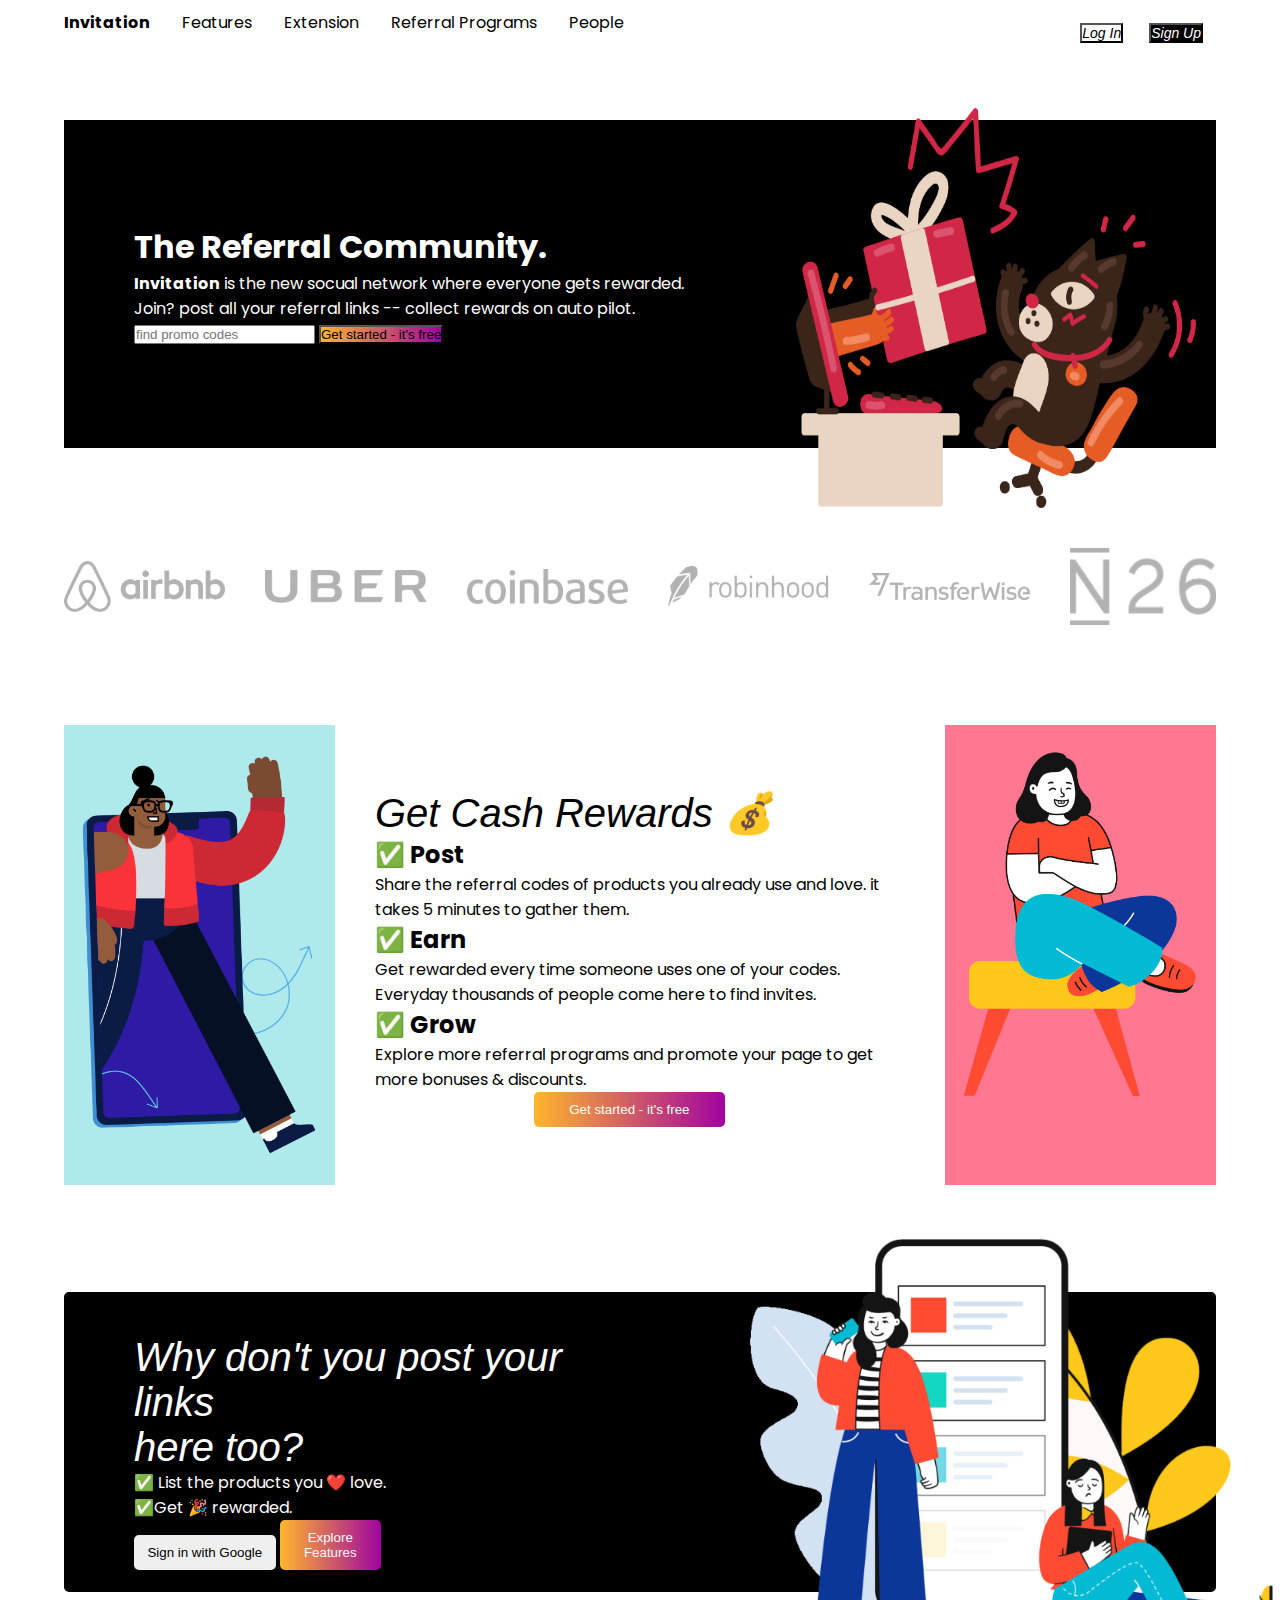
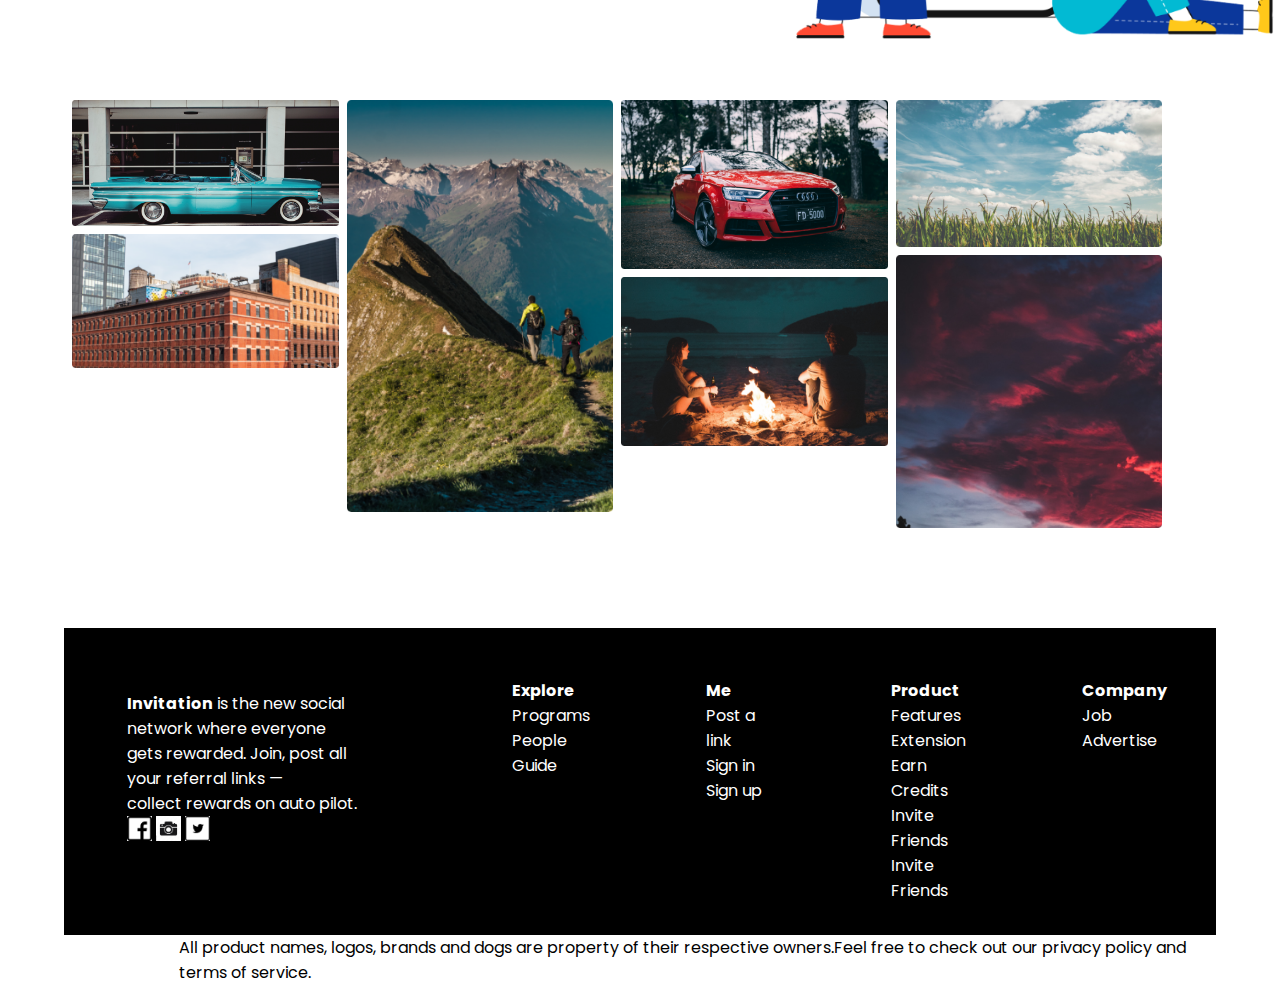
<file: page/index.html>
<!DOCTYPE html>
<html lang="en">
    <head>
        <meta charset="UTF-8">
        <meta http-equiv="X-UA-Compatible" content="IE=edge">
        <meta name="viewport" content="width=device-width, initial-scale=1.0">
        <link href="style.css" rel="stylesheet">
        <link rel="preconnect" href="https://fonts.googleapis.com">
        <link rel="preconnect" href="https://fonts.gstatic.com" crossorigin>
        <link href="https://fonts.googleapis.com/css2?family=Poppins&display=swap" rel="stylesheet">
        <title>the refeeral community.</title>
    </head>
    <!-------------------------------------------menu--------------------------------------------------------->
    <body>
       <div class="contenue"> 
        <header>
            <div class="total"> 
                    <div class="menu">
                        <p><b>Invitation</b></p>
                        <ul class="liste_h">
                            <li>Features</li> 
                            <li>Extension</li>
                            <li>Referral Programs</li>
                            <li>People</li>
                        </ul>    
                    </div>
                
                <div class="botton">
                    <button class="signup"> Sign Up</button> 
                    <button class="login">Log In</button>
                </div>
            </div>
        </header>
        <!----------------------------------------Main------------------------------------------------------------->
        <main>
            <div class="main">
                <div class="content-main">
                    <div class="title">
                        <h1>The Referral Community.</h1>
                        <p><b>Invitation</b> is the new socual network where everyone gets rewarded.</br>
                        Join? post all your referral links -- collect rewards on auto pilot.</p>
                    </div>
                    <div class="recherche">
                        <label for="recherche"></label>
                        <input type="text" id="recherche" name="recherche" placeholder="find promo codes">
                        <button class="get" type="button" > Get started - it's free</button>
                    </div>
                </div>
                    <div class="imag">
                        <img src="./images/hero-image.png">
                    </div>
            </div>
            <!---------------------------------------------mini------------------------------------------------------>  
            <div class="space"></div>
            <section class="mini">
                <img src="./images/company-1.png" alt="imag"> 
                <img src="./images/company-2.png" alt="imag"> 
                <img src="./images/company-3.png" alt="imag"> 
                <img src="./images/company-4.png" alt="imag"> 
                <img src="./images/company-5.png" alt="imag"> 
                <img src="./images/company-6.png" alt="imag">     
            </section>
            <!------------------------------------------getcash-------------------------------------------------------->
            <div class="space"></div>
            <section class="getcash">
                <div class="left">
                    <img src="images\left-illustration.png" alt="left-illustration">
                </div>
                <div>  
                    <p>Get Cash Rewards 💰</p>
                    <h2> ✅ Post</h2>
                    <p>Share the referral codes of products you already use and love. it takes 5 minutes to gather them.</p>
                    <h2> ✅ Earn </h2>
                    <p>Get rewarded every time someone uses one of your codes. Everyday thousands of people come here to find invites.</p>
                    <h2> ✅ Grow  </h2>
                    <p>Explore more referral programs and promote your page to get more bonuses & discounts.</p>
                    <button class="gitde" type="button" > Get started - it's free</button>
                </div>
                <div class="right">
                    <img src="images/right-illustration.png" alt="right-illustration">
                </div>
            </section>
            <!-------------------------------------------------------------------------------------------------------->
            <div class="space"></div>
            <div class="toop">
                <div class="too">
                    <div class="tool">
                        <h2>Why don't you post your links </br>here too?</h2>
                        <p>✅ List the products you ❤️ love.</p>
                        <p>✅Get 🎉 rewarded.</p>
                    </div>
                    <div class="google">
                        <button class="blanc"> Sign in with Google</button> 
                        <button class="clor">Explore Features</button>
                    </div>
                </div>
                <div class="bnt">
                    <img  src="images/signup-image.png" alt="right-bnt">
                </div>
            </div>
            <!------------------------------------------liste des images-------------------------------------------->
            <div class="space"></div>
            <div class="row">
                <div class="column">
                    <img src="images/footer-1.png">
                    <img src="images/footer-5.png">
                </div>
                <div class="column">
                    <img src="images/footer-3.png">
                </div>
                <div class="column">
                    <img src="images/footer-2.png">
                    <img src="images/footer-4.png">
                </div>
                <div class="column">
                    <img src="images/footer-7.png">
                    <img src="images/footer-6.png">
                </div>
            </div>
            
        </main>
        <footer>
            <div class="space"></div>

                <div class="footer">

                    <div class="para"> 
                      <p><b>Invitation</b> is the new social network where everyone</br> gets rewarded. Join, post all your referral links —</br> collect rewards on auto pilot.</p>
                      <img src="images/facebook.png">
                      <img src="images/camera.jpg">
                      <img src="images/twitter.png">

                    </div>
            
                    <div class="liste">
                        <ul>
                            <li><b>Explore</b></li>
                            <li>Programs</li>
                            <li>People</li>
                            <li>Guide</li>
                        </ul>
                    </div>

                    <div class="liste">
                        <ul>
                            <li><b>Me</b></li>
                            <li>Post a link</li>
                            <li>Sign in</li>
                            <li>Sign up</li>
                        </ul>
                   </div>

                   <div class="liste"> 
                         <ul>
                            <li><b>Product</b></li>
                            <li>Features</li>
                            <li>Extension</li>
                            <li>Earn Credits</li>
                            <li>Invite Friends</li>
                            <li>Invite Friends</li>
                         </ul>
                    </div>

                    <div class="liste">
                        <ul>
                            <li><b>Company</b></li>
                            <li>Job</li>
                            <li>Advertise</li>
                        </ul>
                    </div>
                
                   </div>
            <div class="fin"><p>All product names, logos, brands and dogs are property of their respective owners.Feel free to check out our privacy policy and terms of service.</p></div>
        </footer>
    </div>
    </body>
</html>
</file>
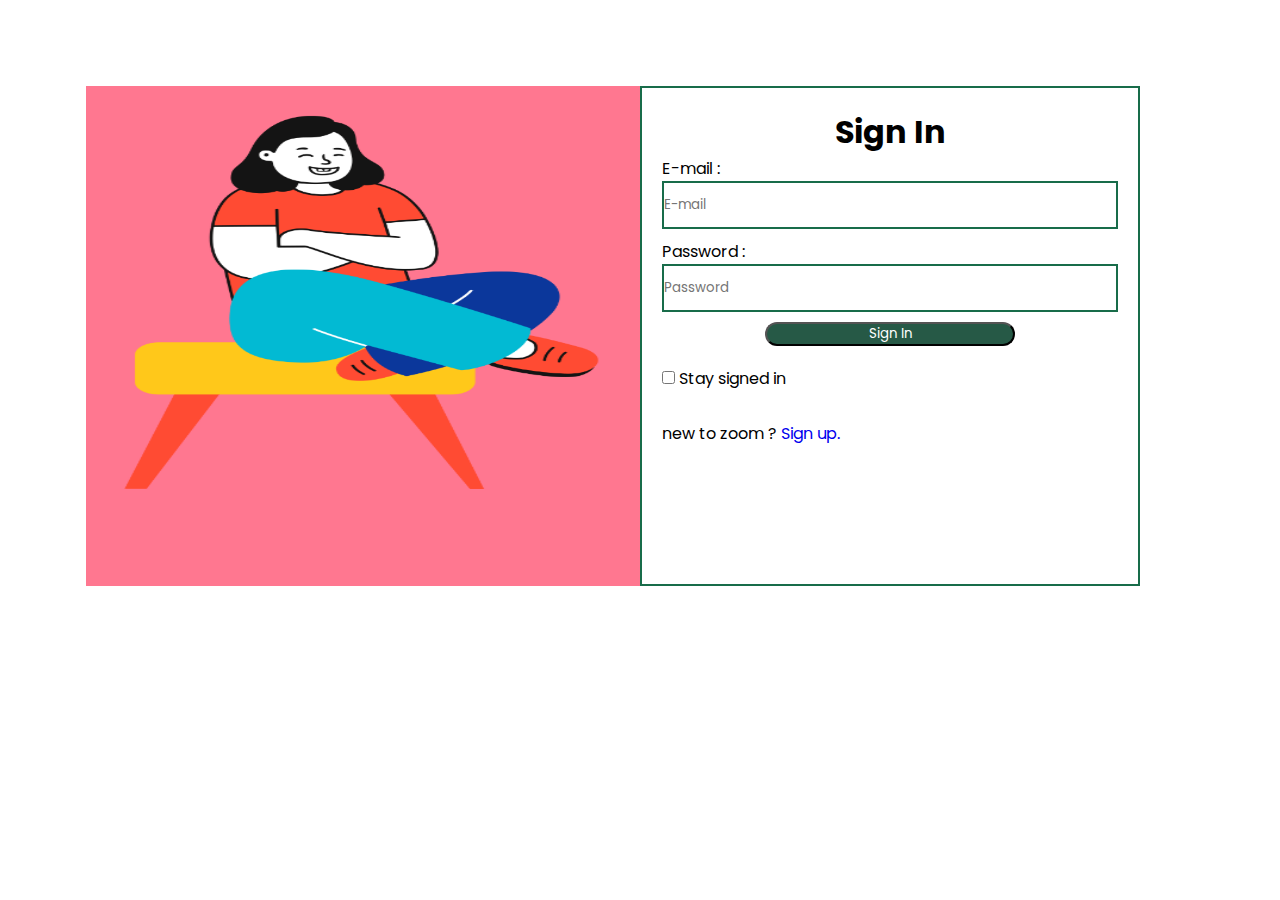
<file: sign in/index.html>
<!DOCTYPE html>
<html lang="en">
    <head>
        <meta charset="UTF-8">
        <meta http-equiv="X-UA-Compatible" content="IE=edge">
        <meta name="viewport" content="width=device-width, initial-scale=1.0">
        <link href="style.css" rel="stylesheet">
        <link rel="preconnect" href="https://fonts.googleapis.com">
        <link rel="preconnect" href="https://fonts.gstatic.com" crossorigin>
        <link href="https://fonts.googleapis.com/css2?family=Poppins&display=swap" rel="stylesheet">
        <title>SIGN IN </title>
    </head>
    <body>
        <div class="container">
            <div class="image">
                <img src="right-illustration.png"
                alt="Texte remplaçant l'image"
                title="Texte à afficher" class="foot">
            </div>
            <div class="signin">
                    <form action=""class="signin1">
                        <h1 class="title">Sign In </h1>
                        <div class="label1">
                            
                            <label for="RE-mail">E-mail :</label>
                            <input id="E-mail" placeholder="E-mail" type="email" class="input1">
                        
                       
                            <label for="Password">Password :</label>
                            <input id="Password" placeholder="Password" type="password" class="input1">
                        </div>
                       
                        <button class="botton">Sign In</button>
                        <div class="checkbox">
                            <input type="checkbox" name="check" id="check" ></input>
                            <label for="check">Stay signed in</label>
                        </div> 
                        <p>new to zoom ? <a href="#" class="Sign">Sign up.</a> </p>
                    </form>
            </div>
        </div>
        
    </body>
</file>
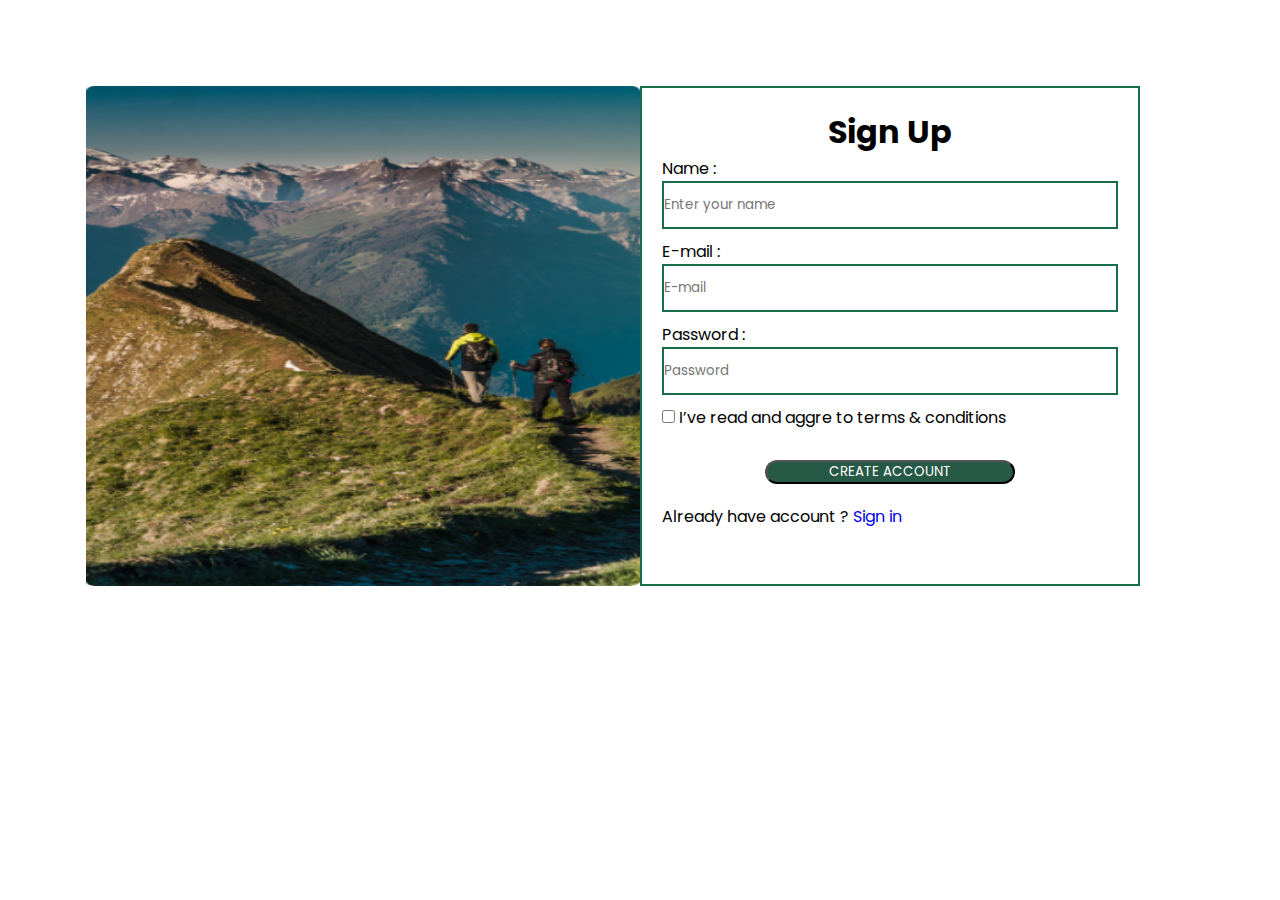
<file: sign up/index.html>
<!DOCTYPE html>
<html lang="en">
    <head>
        <meta charset="UTF-8">
        <meta http-equiv="X-UA-Compatible" content="IE=edge">
        <meta name="viewport" content="width=device-width, initial-scale=1.0">
        <link href="styl.css" rel="stylesheet">
        <link rel="preconnect" href="https://fonts.googleapis.com">
        <link rel="preconnect" href="https://fonts.gstatic.com" crossorigin>
        <link href="https://fonts.googleapis.com/css2?family=Poppins&display=swap" rel="stylesheet">
        <title>SIGN IN </title>
    </head>
    <body>
        <div class="container">
            <div class="image">
                <img src="footer-3.png"
                alt="Texte remplaçant l'image"
                title="Texte à afficher" class="foot">
            </div>
            <div class="signin">
                    <form action=""class="signin1">
                        <h1 class="title">Sign Up </h1>
                        <div class="label1">
                            <label for="Name">Name :</label>
                            <input id="Name" placeholder="Enter your name" type="text" class="input1">
                        
                            <label for="RE-mail">E-mail :</label>
                            <input id="E-mail" placeholder="E-mail" type="email" class="input1">
                        
                       
                            <label for="Password">Password :</label>
                            <input id="Password" placeholder="Password" type="password" class="input1">
                        </div>
                        <div class="checkbox">
                            <input type="checkbox" name="check" id="check" ></input>
                            <label for="check">I’ve read and aggre to terms & conditions</label>
                        </div>    
                        <button class="botton">CREATE ACCOUNT</button>
                        <p>Already have account ? <a href="#" class="Sign">Sign in</a> </p>
                    </form>
            </div>
        </div>
        
    </body>
</file>
<file: page/style.css>
*{
                    margin: 0;
                    padding: 0;
                    box-sizing: border-box;
                }
                body{
                    margin: 0 5%;
                    /* padding: 0 5%; */
                    font-family: 'Poppins', sans-serif;
                    box-sizing: border-box;
                }

                .contenue{
                    justify-content:center ;
                }

                .space {
                    height: 100px;
                }

                .total{
                    margin: 10px 50px 20px 0;
                    width: 100%;
                    height: 90px;
                    display: flex;
                    /* align-items: center; */
                    justify-content: space-between;
                }

                .menu{
                    display: flex;
                    gap: 2em;
                }

                .liste_h{
                    list-style: none;
                    display: flex;
                    gap: 2em;
                }

                /* ul{
                    width: 80%;
                    
                } */
                .mini img{
                    width: 14%
                }

                .botton{
                    width: 30%;
                }

                .get{ 
                    display: inline-block;
                    background-image: linear-gradient(to right,rgb(255, 182, 45), rgb(160, 4, 160));
                }

                .main{
                    position: relative;
                    background-color:black;
                    color: white;  
                    height: 328px;
                    width: 100%;
                    display: flex;
                    align-items: center;
                }

                .content-main{
                    width: 60%;
                    padding: 70px;
                }

                .signup{
                    float: right;
                    margin: 13px;
                    background-color:black;
                    color: white;
                    font : oblique 14px Arial, Helvetica, sans-serif; 
                }

                .login{
                    float: right;
                    margin: 13px;
                    background-color: white;
                    font : oblique 14px Arial, Helvetica, sans-serif; 
                }

                .imag img{
                float: right;   
                width: 13%; 
                height: 50%;
                    
                }



                .imag{
                    position: absolute;
                    width: 400px;
                    height: 400px;
                    bottom: -60px;
                    right: 20px;
                }
                .imag img{
                    width: 100%;
                    height: 100%;
                }
                section{
                    display: flex;
                    align-items: center;
                    padding-top: 0px;
                    gap: 40px;
                    width: 100%;
                }

                .left img{
                    width: 100%;
                    height: 100%;
                }
                .right img{
                    width: 100%;
                    height: 100%;
                }
                .gitde
                {  
                    margin-left: 30%;
                    width: 36%;
                    color: ivory;
                    background-image: linear-gradient(to right,rgb(255, 182, 45), rgb(160, 4, 160));
                    border: none;
                    padding:  10px;
                    border-radius: 5px;
                }
                .getcash p:first-child{
                    font : oblique 40px Arial, Helvetica, sans-serif; 
                }
                .blanc{
                    width: 28%;
                    border: none;
                    padding:  10px;
                    border-radius: 5px;
                }
                .clor{
                    width: 20%;
                    background-image: linear-gradient(to right,rgb(255, 182, 45), rgb(160, 4, 160)); 
                    border: none;
                    padding:  10px;
                    border-radius: 5px;
                    color: aliceblue;

                }
                .tool h2{
                    font : oblique 40px Arial, Helvetica, sans-serif; 
                }


                .toop {
                    display: flex;
                    align-items: center;
                    justify-content: space-between;
                    background-color:black;
                    height: 300px;
                    border-radius: 5px;
                    padding: 0 70px;
                }


                .too{
                    color: white;  
                    height: 214px;
                    width: 50%;
                }

                .bnt {
                    width: 50%;
                }

                .bnt img{
                    height: 400px;
                }


                .tool{
                    width: 100%;
                }
                .google{
                    width: 100%;  
                }


                /* grid starts */


                .row {
                    display: flex;
                    flex-wrap: wrap;
                    width: 100%;
                    padding: 0 4px;
                }

                /* Create four equal columns that sits next to each other */
                .column {
                    flex: 25%;
                    max-width: 24%;
                    padding: 0 4px;
                }

                .column img {
                    margin-top: 8px;
                    vertical-align: middle;
                    width: 100%;
                } 
                .liste ul li{
                    list-style: none;  
                }

                .liste{
                    width: 16%;
                    padding: 50px;
                }
                div.para {
                    width: 38%;
                    padding: 63px;
                }
                .para img{
                    width: 25px;
                    background-color: white;
                }
                .fin p{
                    margin-left: 10%;
                }
                .footer{
                    display: flex; 
                    gap: 1em;  
                    background-color: black;
                    color: white;
                    height: 307px;
                    width: 100%;
    
                    }
                /* Responsive layout - makes a two column-layout instead of four columns */
                @media screen and (max-width: 800px) {
                    
                    .menu{
                        flex-direction: column;
                        gap:1rem;
                    }
                    
                    .column {
                    flex: 50%;
                    max-width: 50%;
                    }
                    .imag img{
                       display:none ;
                    }
                    .left img {
                        display:none ;  
                    }
                    .right img {
                        display:none ;   
                    }
                    .bnt img{
                        display:none ;  
                    }
                    .content-main{
                        width: 99%;
                        padding: 55px;
                    }
                    .liste_h li{
                        flex-direction: column;
                    }
                 
                    .too {
                        color: white;
                        height: 300px;
                        width: 100%;
                            }
                        .liste{
                            display: none;
                        }
                        
                        .para p{
                            width: 600%;
                        
                        }
                        .para img {
                        width: 26px;
                        flex-direction:row;
                    
                        }
                        section.mini{
                            display: flex;
                        flex-direction:column;
                            width: 100%;
                            padding: 0 4px;
                        }
                            .mini img{
                                width: 22%;
                            }
                            .blanc {
                                width: 74%
                            }
                            
                            .clor {
                                width: 75%;
                            }
                            .toop {
                                height: 391px;  
                            }
                            .toop p{
                                width: 132%
                            }

                   }
                /* Responsive layout - makes the two columns stack on top of each other instead of next to each other */
                @media screen and (max-width: 600px) {
                    .column {
                    flex: 100%;
                    max-width: 100%;
                    }
                }
                /* grid ends */
</file>
<file: sign in/style.css>
*{
    margin: 0;
    padding: 0 ;
    font-family: 'Poppins', sans-serif;
    box-sizing: border-box;
}
body{
   background: linear-gradient(#D2BDAA,#61797F,#8DBA7B);
   /* height: 100%; */
}

.container{
    margin:200px 20px ;
    display: flex;
    flex-direction: column;
    align-items: center;
    
}


.foot{
  display: none;  
}

.signin{
    width: 100%;
    max-width: 500px;
    padding: 20px;
    background: white;
    border:2px solid #186C4A;
    /* height: 50%; */
}

.signin1{
    display: flex;
    flex-direction: column;
}

.title{
    text-align: center;
}

.label1{
    display: flex;
    flex-direction: column;
}

.input1{
    margin-bottom: 10px;
    border: 2px solid #186C4A;
    height: 48px;
}

.checkbox{
    margin-bottom: 30px;
}

.botton{
    margin-bottom: 20px;
    width: 250px;
    align-self: center;
    border-radius: 40px;
    background: #265946;
    color: white;
}

.Sign{
    text-decoration: none;
}

@media only screen and (min-width: 800px) {
   
    body{
        background: white;
    
        /* height: 100%; */
     }

    .container{
        flex-direction: row;
        align-items: stretch;
        margin: 86px;
        max-height: 500px;
        align-self: center;
    }
    .image{
        width: 50%;
        
        
    }
    .foot{
        display: block;
        width: 100%;
        max-height: 500px;

    }

    .signin{
        width: 50%;
    }

    
}
</file>
<file: sign up/styl.css>
*{
    margin: 0;
    padding: 0 ;
    font-family: 'Poppins', sans-serif;
    box-sizing: border-box;
}
body{
   background: linear-gradient(#D2BDAA,#61797F,#8DBA7B);
   /* height: 100%; */
}

.container{
    margin:200px 20px ;
    display: flex;
    flex-direction: column;
    align-items: center;
    
}


.foot{
  display: none;  
}

.signin{
    width: 100%;
    max-width: 500px;
    padding: 20px;
    background: white;
    border:2px solid #186C4A;
    /* height: 50%; */
}

.signin1{
    display: flex;
    flex-direction: column;
}

.title{
    text-align: center;
}

.label1{
    display: flex;
    flex-direction: column;
}

.input1{
    margin-bottom: 10px;
    border: 2px solid #186C4A;
    height: 48px;
}

.checkbox{
    margin-bottom: 30px;
}

.botton{
    margin-bottom: 20px;
    width: 250px;
    align-self: center;
    border-radius: 40px;
    background: #265946;
    color: white;
}

.Sign{
    text-decoration: none;
}

@media only screen and (min-width: 800px) {
   
    body{
        background: white;
    
        /* height: 100%; */
     }

    .container{
        flex-direction: row;
        align-items: stretch;
        margin: 86px;
        max-height: 500px;
        align-self: center;
    }
    .image{
        width: 50%;
        
        
    }
    .foot{
        display: block;
        width: 100%;
        max-height: 500px;

    }

    .signin{
        width: 50%;
    }

    
}
</file>
